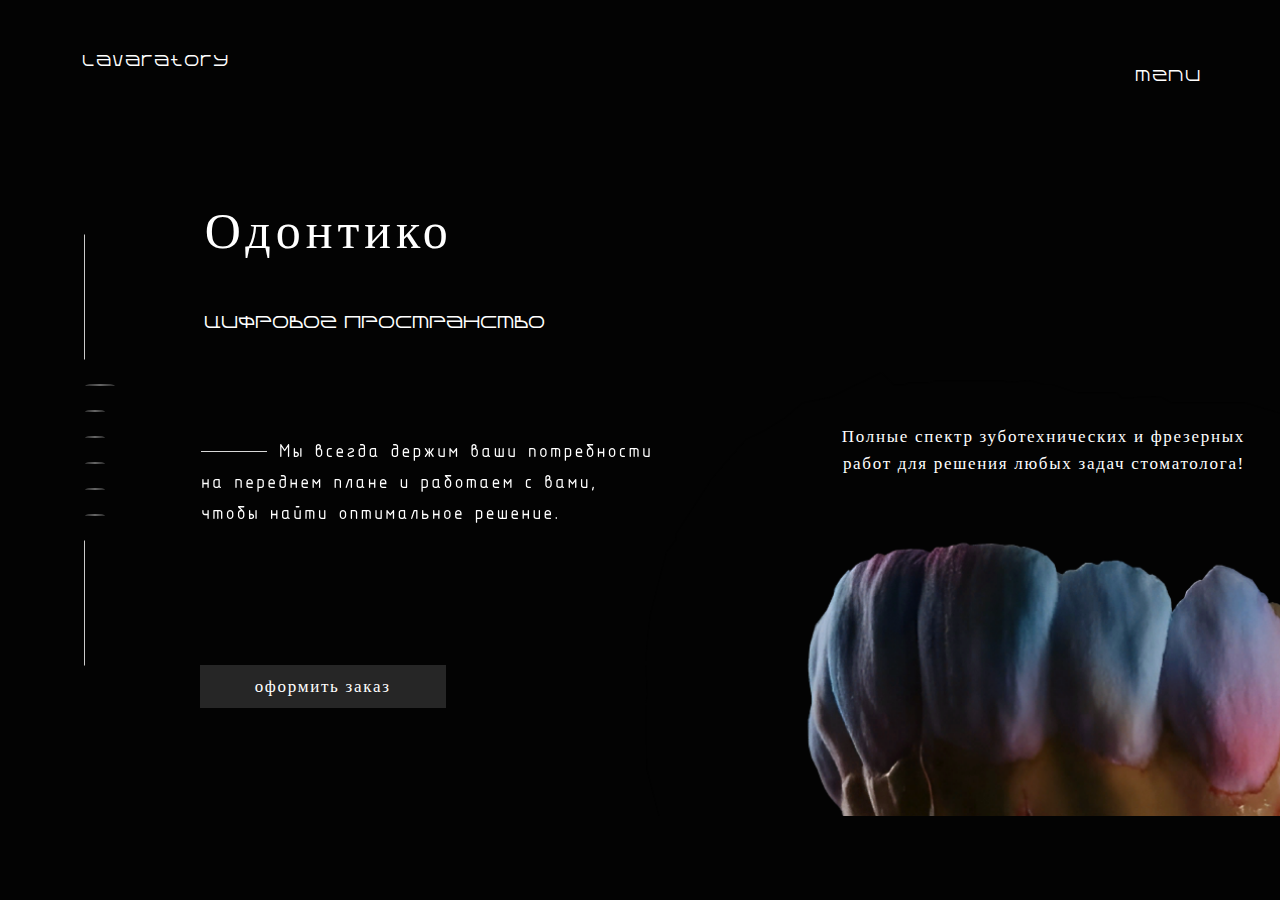
<file: index.html>
<!DOCTYPE html>
<html lang="en" >
<head>
  <meta charset="UTF-8">
  <title>CodePen - A Pen by simon</title>
  <link rel='stylesheet' href='https://maxcdn.bootstrapcdn.com/font-awesome/4.6.3/css/font-awesome.min.css'><link rel="stylesheet" href="./style.css">
</head>
<body>
<!-- partial:index.partial.html -->
<div class="wrapper">
  <div id="prev-btn" class="prev-btn"><span class="fa fa-angle-up"></span></div>
  <div class="next-btn"><span class="fa fa-angle-down"></span></div>
  <div class="nav-dots">
    <div class="nav-dot" data-slide="1">
    </div>
    <div class="nav-dot" data-slide="2">
    </div>
    <div class="nav-dot" data-slide="3">
    </div>
    <div class="nav-dot" data-slide="4">
    </div>
    <div class="nav-dot" data-slide="5">
    </div>
    <div class="nav-dot" data-slide="6">
    </div>
  </div>
  <div class="panel" data-slide="1">
    <div class="trans-layer" id="layer-1"></div>
    <section class="section" id="section-1">
      <div class="section-content">
        <div class="img-backround">
          <img draggable="false" src="src/img/image-1.png" alt="">
        </div>
        <div class="text-title"><h1>Одонтико</h1><span class="p1">цифровое пространство</span></div>
        <div class="text-svg">
          <img draggable="false" src="src/img/Group 10.svg" alt="">
        </div>
        <div class="text-two">
          <h3>
            Полные спектр зуботехнических и фрезерных работ для решения любых задач стоматолога!
          </h3>
        </div>
        <div class="button"><a>оформить заказ</a></div>
      </div>
    </section>
  </div>
  <div class="panel" data-slide="2">
    <div class="trans-layer" id="layer-2"></div>
    <section class="section" id="section-2">
      <div class="section-content">
        <div class="text-title"><h1>Услуги и цены </h1><span class="p2">для стоматологов</span></div>
      </div>
    <a href="src/pages/pages-1-1.html">
      <div class="content-panel-1">
        <h3 class="content-panel-title">Металлокерамика</h3>
        <h4 class="content-panel-title-2">4 услуги</h4>
      </div>
    </a>
    <a href="src/pages/pages-1-2.html">
      <div class="content-panel-2">
        <h3 class="content-panel-title">ZrO2</h3>
        <h4 class="content-panel-title-2">15 услуг</h4>
      </div>
    </a>
    <a href="src/pages/pages-1-3.html">
      <div class="content-panel-3">
        <h3 class="content-panel-title">Пресс керамика</h3>
        <h4 class="content-panel-title-2">3 услуги</h4>
      </div>
    </a>
    <div class="image-backround">
      <img draggable="false" src="src/img/image 4.svg" alt="">
    </div>
    </section>
  </div>
  <div class="panel" data-slide="3">
    <div class="trans-layer" id="layer-3"></div>
    <section class="section" id="section-3">
           <div class="section-content">
        <div class="text-title"><h1>Услуги и цены </h1><span class="p3">для техников</span></div>
      </div>
          <a href="src/pages/pages-2-1.html">
      <div class="content-panel-1">
        <h3 class="content-panel-title">ZrO2</h3>
        <h4 class="content-panel-title-2">13 услуг</h4>
      </div>
    </a>
    <a href="src/pages/pages-2-2.html">
      <div class="content-panel-2">
        <h3 class="content-panel-title">Пресс керамика</h3>
        <h4 class="content-panel-title-2">2 услуги</h4>
      </div>
    </a>
      <div class="image-backround">
        <img draggable="false" src="src/img/image-3.jpeg" alt="">
      </div>
      
    </section>
  </div>
  <div class="panel" data-slide="4">
    <div class="trans-layer" id="layer-4"></div>
    <section class="section" id="section-4">
      <div class="section-content">
        <div class="text-title"><h1>Prime ZrO2</h1></div>
      </div>
      <a href="src/pages/pages-3-1.html">
        <div class="content-panel-1">
          <h3 class="content-panel-title">e.max ZirCAD - для врачей</h3>
          <h4 class="content-panel-title-2">9 услуг</h4>
        </div>
      </a>
      <a href="src/pages/pages-3-2.html">
        <div class="content-panel-2">
          <h3 class="content-panel-title">e.max ZirCAD - для техников</h3>
          <h4 class="content-panel-title-2">5 услуг</h4>
        </div>
      </a>
      <div class="image-backround">
        <img draggable="false" src="src/img/image 4.svg" alt="">
      </div>
    </section>
  </div>
  <div class="panel" data-slide="5">
    <div class="trans-layer" id="layer-5"></div>
    <section class="section" id="section-5">
      <div class="section-content">
        <div id="text-title" class="text-title"><h1>Четыре</h1><span class="p4">способа сделать заказ</span></div>
      </div>
      <div class="content-text-title">
        <span>1.отправка гипсовых моделей</span>
        <span>2.отправка оттисков</span>
        <span>3.отправка данных внутриротового сканирования </span>
        <span>4.отправка оттисков</span>
      </div>
      <div class="image-backround-ch">
        <img draggable="false" src="src/img/image-4.svg" alt="">
      </div>
    </section>
  </div>
  <div class="panel" data-slide="6">
    <div class="trans-layer" id="layer-6"></div>
    <section class="section" id="section-6">
      <div class="section-content">
        <div id="text-title" class="text-title"><h1>Контакты</h1></div>
      </div>
      <div class="content-text-title">
        <span>тел: 8(999)999-99-99</span>
        <span>эл.почта: lab@mail.ru</span>
        <span>часы работы: ПН-СБ / 08:00 - 21:00</span>
        <span>адрес: г.Москва, ул.Парковая 3-я 41А</span>
      </div>
      <div class="image-backround-4">
        <img draggable="false" src="src/img/Frame 15.svg" alt="">
      </div>
    </section>
  </div>
</div>
<nav>
  <div class="logo">
    <a href="#">lavaratory</a>
  </div>
  <div class="menu">
    <p id="clickable-text">menu</p>
  
  <div id="animated-block">
    <span class="close" onclick="closeBlock()">menu</span>
  </div>
  </div>
</nav>
<!-- partial -->
  <script src="https://ajax.googleapis.com/ajax/libs/jquery/3.5.1/jquery.min.js"></script>
  <script src='https://code.jquery.com/jquery-2.2.4.min.js'></script>
  <script  src="./script.js"></script>
  <script src="link.js"></script>

</body>
</html>
</file>
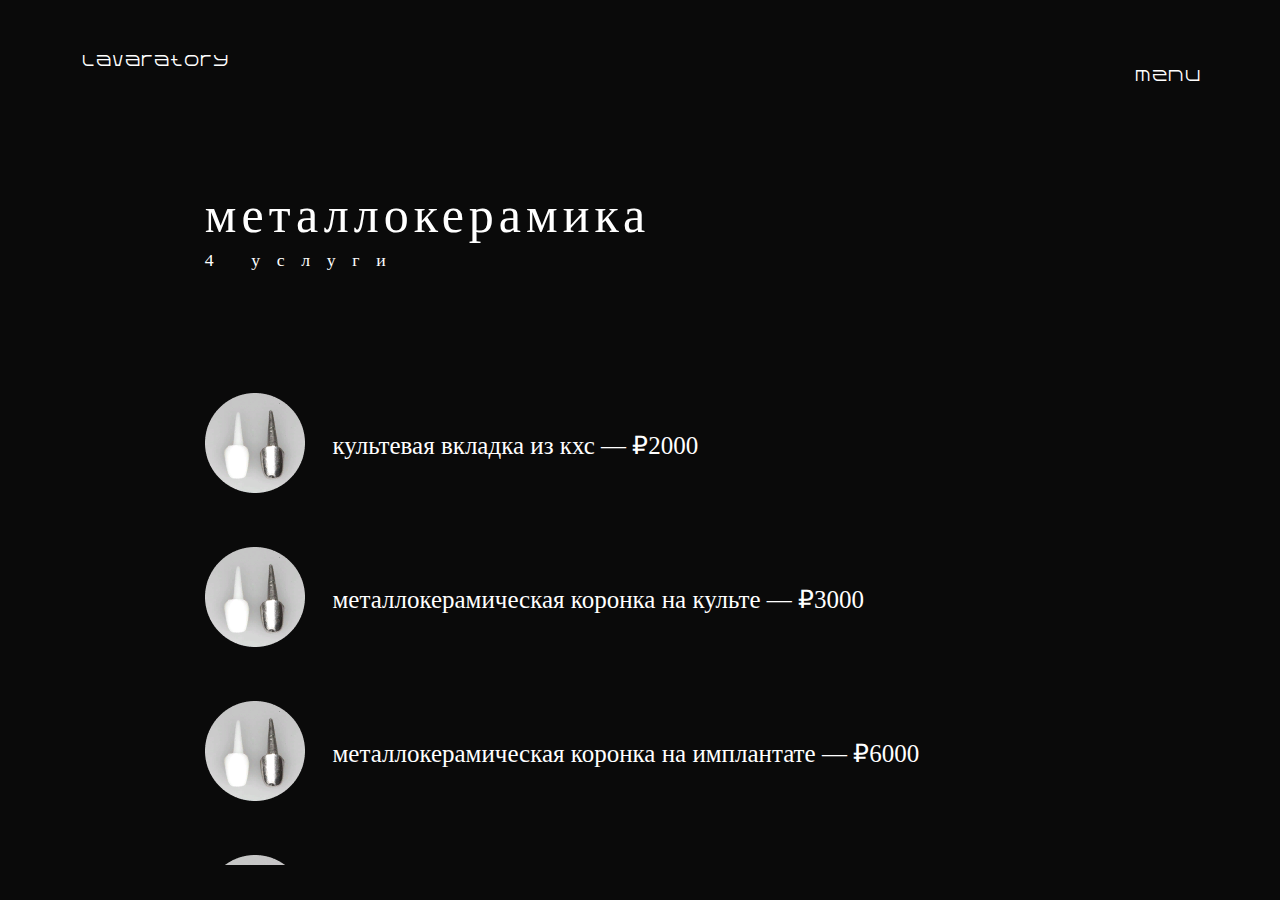
<file: src/pages/pages-1-1.html>
<!DOCTYPE html>
<html lang="en">
<head>
    <meta charset="UTF-8">
    <meta name="viewport" content="width=device-width, initial-scale=1.0">
    <title>Document</title>
    <link rel="stylesheet" href="../../style.css">
</head>
<body>
    <div class="wrapper">
         <div class="text-title-pages"><h1>металлокерамика</h1><span class="p1">4 услуги</span></div>
        <div class="wrapper-container">
            <div class="content-list">
                <div class="container">
                    <div class="container-img">
                        <img src="../img/Rectangle 28.png" alt="">
                    </div>
                    <div class="container-text">
                        <span>КУЛЬТЕВАЯ ВКЛАДКА ИЗ КХС — ₽2000</span>
                    </div>
                </div>
                <div class="container">
                    <div class="container-img">
                        <img src="../img/Rectangle 28.png" alt="">
                    </div>
                    <div class="container-text">
                        <span>МЕТАЛЛОКЕРАМИЧЕСКАЯ КОРОНКА НА КУЛЬТЕ   —   ₽3000</span>
                    </div>
                </div>
                <div class="container">
                    <div class="container-img">
                        <img src="../img/Rectangle 28.png" alt="">
                    </div>
                    <div class="container-text">
                        <span>МЕТАЛЛОКЕРАМИЧЕСКАЯ КОРОНКА НА ИМПЛАНТАТЕ   —   ₽6000</span>
                    </div>
                </div>
                <div class="container">
                    <div class="container-img">
                        <img src="../img/Rectangle 28.png" alt="">
                    </div>
                    <div class="container-text">
                        <span>ИЗГОТОВЛЕНИЕ ИНДИВИДУАЛЬНОГО АБАТМЕНТА КХС   —   ₽3000</span>
                    </div>
                </div>
            </div>
        </div>
    </div>
    <nav>
        <div class="logo">
          <a href="/index.html">lavaratory</a>
        </div>
        <div class="menu">
          <p id="clickable-text">menu</p>
        
        <div id="animated-block">
          <span class="close" onclick="closeBlock()">menu</span>
        </div>
        </div>
      </nav>
        
    <script src="https://ajax.googleapis.com/ajax/libs/jquery/3.5.1/jquery.min.js"></script>
    <script src='https://code.jquery.com/jquery-2.2.4.min.js'></script>
    <script  src="/script.js"></script>
    <script src="/link.js"></script>
</body>
</html>
</file>
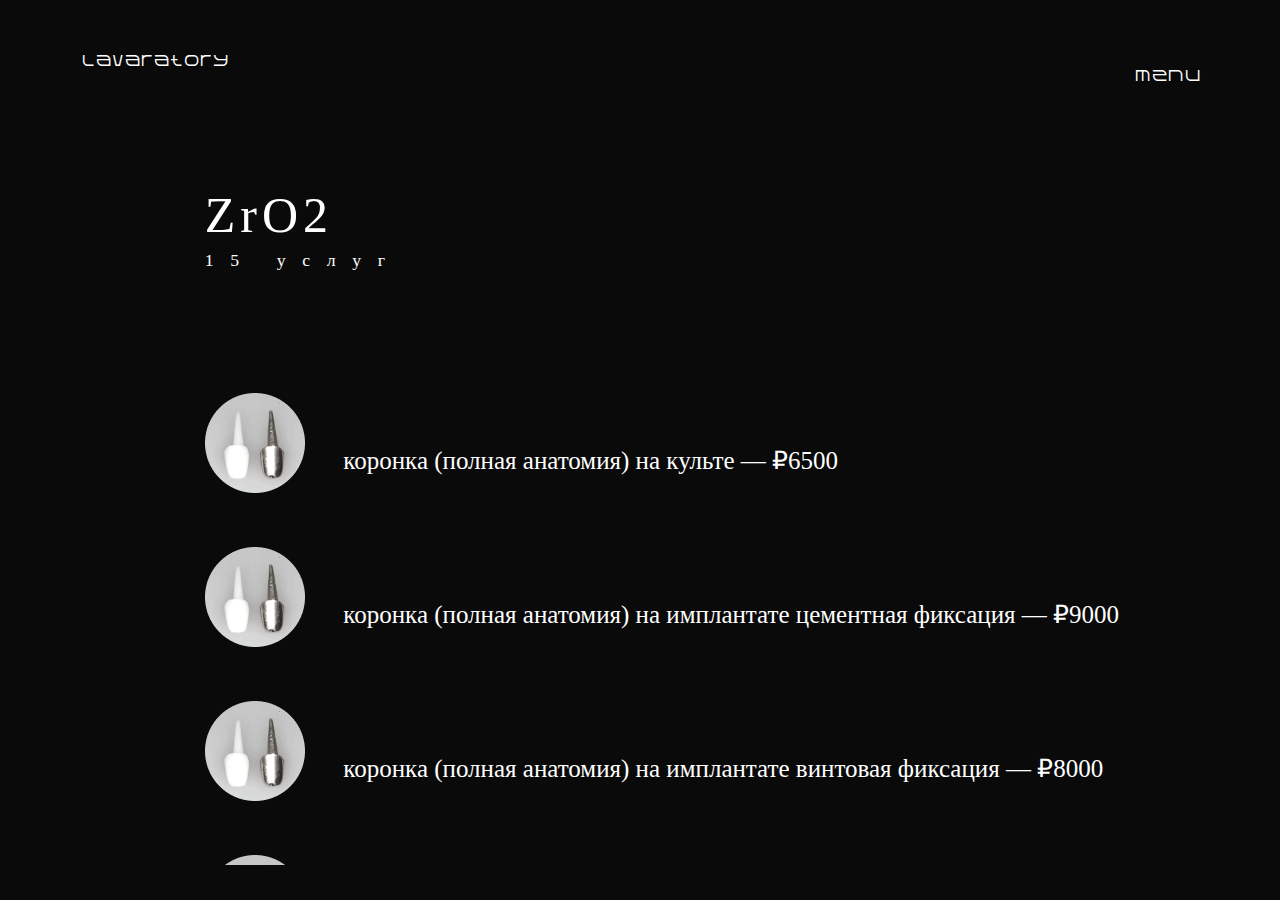
<file: src/pages/pages-1-2.html>
<!DOCTYPE html>
<html lang="en">
<head>
    <meta charset="UTF-8">
    <meta name="viewport" content="width=device-width, initial-scale=1.0">
    <title>Document</title>
    <link rel="stylesheet" href="../../style.css">
</head>
<body>
    <div class="wrapper">
         <div class="text-title-pages"><h1>ZrO2</h1><span class="p1">15 услуг</span></div>
        <div class="wrapper-container">
            <div class="content-list">
                <div class="container">
                    <div class="container-img">
                        <img src="../img/Rectangle 28.png" alt="">
                    </div>
                    <div class="container-text">
                        <span>КОРОНКА (ПОЛНАЯ АНАТОМИЯ) НА КУЛЬТЕ   —   ₽6500</span>
                    </div>
                </div>
                <div class="container">
                    <div class="container-img">
                        <img src="../img/Rectangle 28.png" alt="">
                    </div>
                    <div class="container-text">
                        <span>КОРОНКА (ПОЛНАЯ АНАТОМИЯ) НА ИМПЛАНТАТЕ ЦЕМЕНТНАЯ ФИКСАЦИЯ   —   ₽9000</span>
                    </div>
                </div>
                <div class="container">
                    <div class="container-img">
                        <img src="../img/Rectangle 28.png" alt="">
                    </div>
                    <div class="container-text">
                        <span>КОРОНКА (ПОЛНАЯ АНАТОМИЯ) НА ИМПЛАНТАТЕ ВИНТОВАЯ ФИКСАЦИЯ   —   ₽8000</span>
                    </div>
                </div>
                <div class="container">
                    <div class="container-img">
                        <img src="../img/Rectangle 28.png" alt="">
                    </div>
                    <div class="container-text">
                        <span>ИСКУССТВЕННАЯ ДЕСНА   —   ₽1000</span>
                    </div>
                </div>
                <div class="container">
                    <div class="container-img">
                        <img src="../img/Rectangle 28.png" alt="">
                    </div>
                    <div class="container-text">
                        <span>КАРКАС ZRO2 НА КУЛЬТЕ ПОСЛОЙНОЕ НАНЕСЕНИЕ   —   ₽7500</span>
                    </div>
                </div>
                <div class="container">
                    <div class="container-img">
                        <img src="../img/Rectangle 28.png" alt="">
                    </div>
                    <div class="container-text">
                        <span>КАРКАС ZRO2 НА ИМПЛАНТАТЕ ЦЕМЕНТНАЯ ФИКСАЦИЯ, ПОСЛОЙНОЕ НАНЕСЕНИЕ   —   ₽10000</span>
                    </div>
                </div>
                <div class="container">
                    <div class="container-img">
                        <img src="../img/Rectangle 28.png" alt="">
                    </div>
                    <div class="container-text">
                        <span>КАРКАС ZRO2 НА ИМПЛАНТАТЕ, ВИНТОВАЯ ФИКСАЦИЯ, ПОСЛОЙНОЕ НАНЕСЕНИЕ   —   ₽9000</span>
                    </div>
                </div>
                <div class="container">
                    <div class="container-img">
                        <img src="../img/Rectangle 28.png" alt="">
                    </div>
                    <div class="container-text">
                        <span>БАЛОЧНЫЙ ПРОТЕЗ НА ЧЕТЫРЕХ ИМПЛАНТАТАХ   —   ₽125000</span>
                    </div>
                </div>
                <div class="container">
                    <div class="container-img">
                        <img src="../img/Rectangle 28.png" alt="">
                    </div>
                    <div class="container-text">
                        <span>БАЛОЧНЫЙ ПРОТЕЗ НА ШЕСТИ ИМПЛАНТАТАХ   —   ₽14000</span>
                    </div>
                </div>
                <div class="container">
                    <div class="container-img">
                        <img src="../img/Rectangle 28.png" alt="">
                    </div>
                    <div class="container-text">
                        <span>3D МОДЕЛЬ   —   ₽1600</span>
                    </div>
                </div>
                <div class="container">
                    <div class="container-img">
                        <img src="../img/Rectangle 28.png" alt="">
                    </div>
                    <div class="container-text">
                        <span>3D МОДЕЛЬ (РАЗБОРНАЯ)   —   ₽2200</span>
                    </div>
                </div>
                <div class="container">
                    <div class="container-img">
                        <img src="../img/Rectangle 28.png" alt="">
                    </div>
                    <div class="container-text">
                        <span>СПЛИНТ ПЛАСТИНА   —   ₽5000</span>
                    </div>
                </div>
                <div class="container">
                    <div class="container-img">
                        <img src="../img/Rectangle 28.png" alt="">
                    </div>
                    <div class="container-text">
                        <span>ПРОТОТИП   —   ₽200</span>
                    </div>
                </div>
                <div class="container">
                    <div class="container-img">
                        <img src="../img/Rectangle 28.png" alt="">
                    </div>
                    <div class="container-text">
                        <span>ИНДИВИДУАЛЬНАЯ ЛОЖКА   —   ₽1600</span>
                    </div>
                </div>
                <div class="container">
                    <div class="container-img">
                        <img src="../img/Rectangle 28.png" alt="">
                    </div>
                    <div class="container-text">
                        <span>ИЗГОТОВЛЕНИЕ ТРАНСФЕР-ЧЕКА   —   ₽1600</span>
                    </div>
                </div>
            </div>
        </div>
    </div>
    <nav>
        <div class="logo">
          <a href="/index.html">lavaratory</a>
        </div>
        <div class="menu">
          <p id="clickable-text">menu</p>
        
        <div id="animated-block">
          <span class="close" onclick="closeBlock()">menu</span>
        </div>
        </div>
      </nav>
        
    <script src="https://ajax.googleapis.com/ajax/libs/jquery/3.5.1/jquery.min.js"></script>
    <script src='https://code.jquery.com/jquery-2.2.4.min.js'></script>
    <script  src="../../script.js"></script>
    <script src="../../link.js"></script>
</body>
</html>
</file>
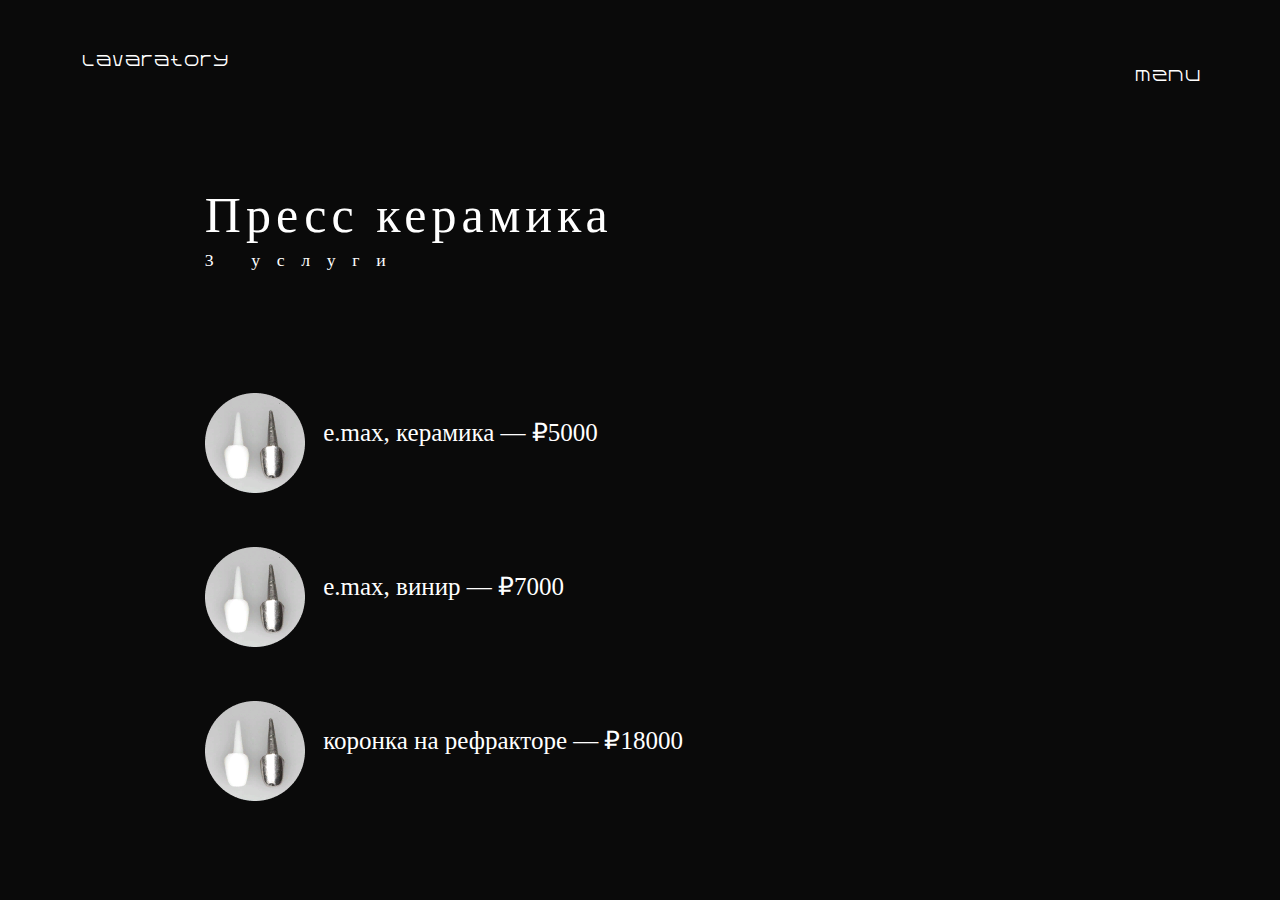
<file: src/pages/pages-1-3.html>
<!DOCTYPE html>
<html lang="en">
<head>
    <meta charset="UTF-8">
    <meta name="viewport" content="width=device-width, initial-scale=1.0">
    <title>Document</title>
    <link rel="stylesheet" href="../../style.css">
</head>
<body>
    <div class="wrapper">
         <div class="text-title-pages"><h1>Пресс керамика</h1><span class="p1">3 услуги</span></div>
        <div class="wrapper-container">
            <div class="content-list">
                <div class="container">
                    <div class="container-img">
                        <img src="../img/Rectangle 28.png" alt="">
                    </div>
                    <div class="container-text">
                        <span>E.MAX, КЕРАМИКА   —   ₽5000</span>
                    </div>
                </div>
                <div class="container">
                    <div class="container-img">
                        <img src="../img/Rectangle 28.png" alt="">
                    </div>
                    <div class="container-text">
                        <span>E.MAX, ВИНИР   —   ₽7000</span>
                    </div>
                </div>
                <div class="container">
                    <div class="container-img">
                        <img src="../img/Rectangle 28.png" alt="">
                    </div>
                    <div class="container-text">
                        <span>КОРОНКА НА РЕФРАКТОРЕ   —   ₽18000</span>
                    </div>
                </div>
            </div>
        </div>
    </div>
    <nav>
        <div class="logo">
          <a href="/index.html">lavaratory</a>
        </div>
        <div class="menu">
          <p id="clickable-text">menu</p>
        
        <div id="animated-block">
          <span class="close" onclick="closeBlock()">menu</span>
        </div>
        </div>
      </nav>
        
    <script src="https://ajax.googleapis.com/ajax/libs/jquery/3.5.1/jquery.min.js"></script>
    <script src='https://code.jquery.com/jquery-2.2.4.min.js'></script>
    <script  src="../../script.js"></script>
    <script src="../../link.js"></script>
</body>
</html>
</file>
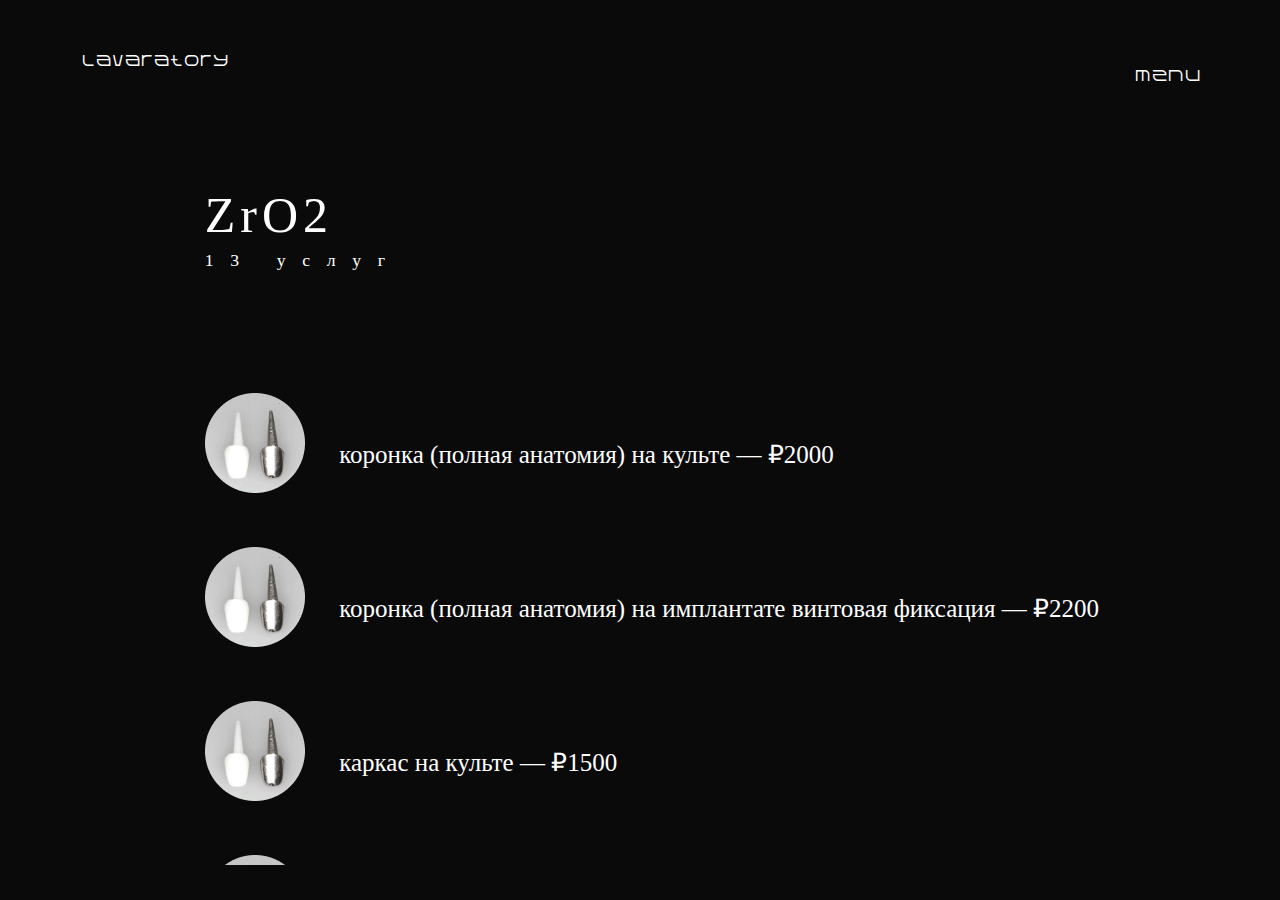
<file: src/pages/pages-2-1.html>
<!DOCTYPE html>
<html lang="en">
<head>
    <meta charset="UTF-8">
    <meta name="viewport" content="width=device-width, initial-scale=1.0">
    <title>Document</title>
    <link rel="stylesheet" href="../../style.css">
</head>
<body>
    <div class="wrapper">
         <div class="text-title-pages"><h1>ZrO2</h1><span class="p1">13 услуг</span></div>
        <div class="wrapper-container">
            <div class="content-list">
                <div class="container">
                    <div class="container-img">
                        <img src="../img/Rectangle 28.png" alt="">
                    </div>
                    <div class="container-text">
                        <span>КОРОНКА (ПОЛНАЯ АНАТОМИЯ) НА КУЛЬТЕ   —   ₽2000</span>
                    </div>
                </div>
                <div class="container">
                    <div class="container-img">
                        <img src="../img/Rectangle 28.png" alt="">
                    </div>
                    <div class="container-text">
                        <span>КОРОНКА (ПОЛНАЯ АНАТОМИЯ) НА ИМПЛАНТАТЕ ВИНТОВАЯ ФИКСАЦИЯ   —   ₽2200</span>
                    </div>
                </div>
                <div class="container">
                    <div class="container-img">
                        <img src="../img/Rectangle 28.png" alt="">
                    </div>
                    <div class="container-text">
                        <span>КАРКАС НА КУЛЬТЕ   —   ₽1500</span>
                    </div>
                </div>
                <div class="container">
                    <div class="container-img">
                        <img src="../img/Rectangle 28.png" alt="">
                    </div>
                    <div class="container-text">
                        <span>КАРКАС НА ИМПЛАНТАТЕ ВИНТОВАЯ ФИКСАЦИЯ   —   ₽1800</span>
                    </div>
                </div>
                <div class="container">
                    <div class="container-img">
                        <img src="../img/Rectangle 28.png" alt="">
                    </div>
                    <div class="container-text">
                        <span>ИНДИВИДУАЛЬНЫЙ АБАТМЕНТ   —   ₽1500</span>
                    </div>
                </div>
                <div class="container">
                    <div class="container-img">
                        <img src="../img/Rectangle 28.png" alt="">
                    </div>
                    <div class="container-text">
                        <span>КОРОНКА ПЛАСТМАССОВАЯ PMMA   —   ₽1200</span>
                    </div>
                </div>
                <div class="container">
                    <div class="container-img">
                        <img src="../img/Rectangle 28.png" alt="">
                    </div>
                    <div class="container-text">
                        <span>КОРОНКА ПЛАСТМАССОВАЯ PMMA НА ИМПЛАНТАТЕ   —   ₽1400</span>
                    </div>
                </div>
                <div class="container">
                    <div class="container-img">
                        <img src="../img/Rectangle 28.png" alt="">
                    </div>
                    <div class="container-text">
                        <span>СПЛИНТ ПЛАСТИНА   —   ₽2500</span>
                    </div>
                </div>
                <div class="container">
                    <div class="container-img">
                        <img src="../img/Rectangle 28.png" alt="">
                    </div>
                    <div class="container-text">
                        <span>3D МОДЕЛЬ   —   ₽1600</span>
                    </div>
                </div>
                <div class="container">
                    <div class="container-img">
                        <img src="../img/Rectangle 28.png" alt="">
                    </div>
                    <div class="container-text">
                        <span>3D МОДЕЛЬ (РАЗБОРНАЯ)   —   ₽3000</span>
                    </div>
                </div>
                <div class="container">
                    <div class="container-img">
                        <img src="../img/Rectangle 28.png" alt="">
                    </div>
                    <div class="container-text">
                        <span>ПРОТОТИП   —   ₽200</span>
                    </div>
                </div>
                <div class="container">
                    <div class="container-img">
                        <img src="../img/Rectangle 28.png" alt="">
                    </div>
                    <div class="container-text">
                        <span>ИНДИВИДУАЛЬНАЯ ЛОЖКА   —   ₽1600</span>
                    </div>
                </div>
                <div class="container">
                    <div class="container-img">
                        <img src="../img/Rectangle 28.png" alt="">
                    </div>
                    <div class="container-text">
                        <span>КОРОНКА ВОСК   —   ₽800</span>
                    </div>
                </div>
            </div>
        </div>
    </div>
    <nav>
        <div class="logo">
          <a href="/index.html">lavaratory</a>
        </div>
        <div class="menu">
          <p id="clickable-text">menu</p>
        
        <div id="animated-block">
          <span class="close" onclick="closeBlock()">menu</span>
        </div>
        </div>
      </nav>
        
    <script src="https://ajax.googleapis.com/ajax/libs/jquery/3.5.1/jquery.min.js"></script>
    <script src='https://code.jquery.com/jquery-2.2.4.min.js'></script>
    <script  src="/script.js"></script>
    <script src="/link.js"></script>
</body>
</html>
</file>
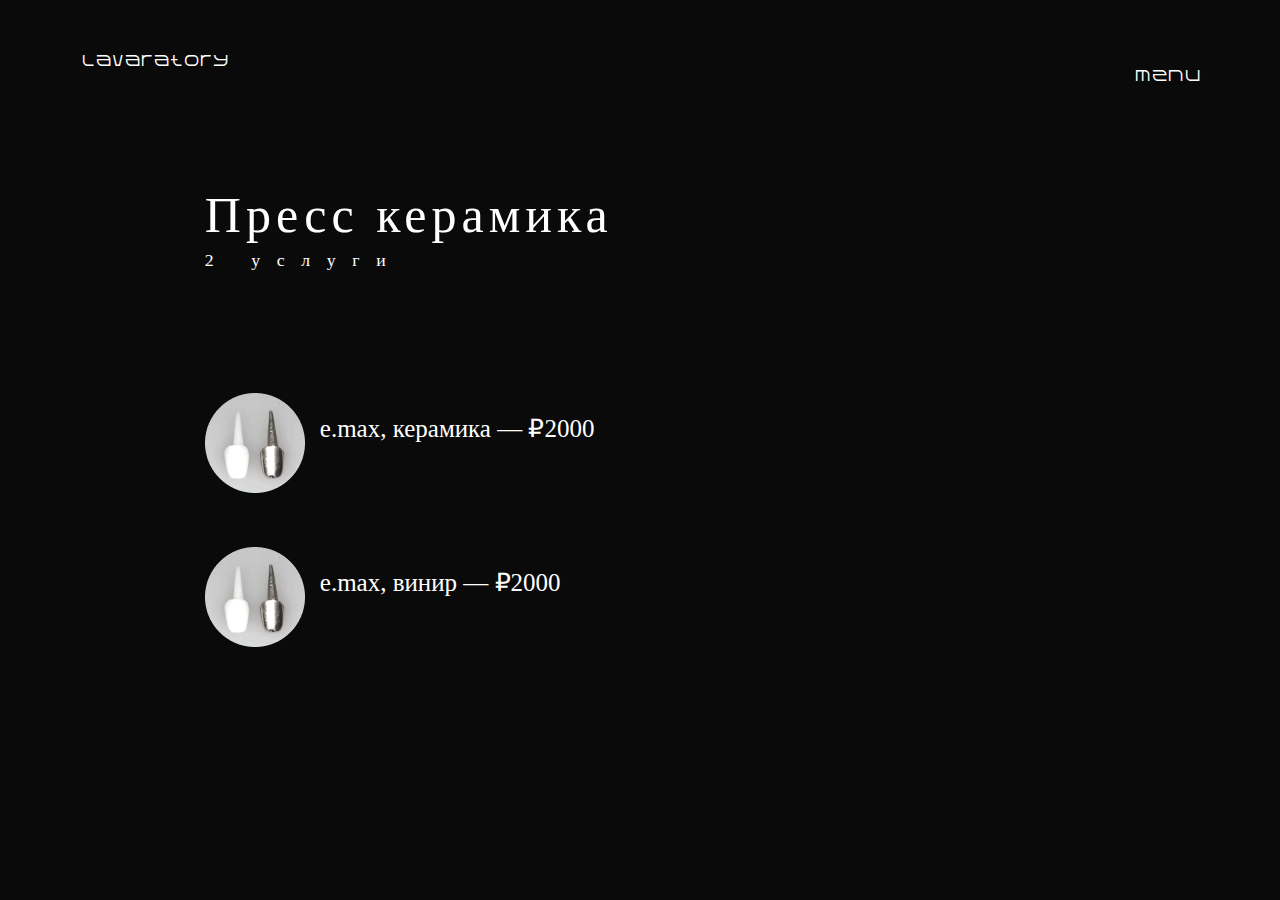
<file: src/pages/pages-2-2.html>
<!DOCTYPE html>
<html lang="en">
<head>
    <meta charset="UTF-8">
    <meta name="viewport" content="width=device-width, initial-scale=1.0">
    <title>Document</title>
    <link rel="stylesheet" href="../../style.css">
</head>
<body>
    <div class="wrapper">
         <div class="text-title-pages"><h1>Пресс керамика</h1><span class="p1">2 услуги</span></div>
        <div class="wrapper-container">
            <div class="content-list">
                <div class="container">
                    <div class="container-img">
                        <img src="../img/Rectangle 28.png" alt="">
                    </div>
                    <div class="container-text">
                        <span>E.MAX, КЕРАМИКА   —   ₽2000</span>
                    </div>
                </div>
                <div class="container">
                    <div class="container-img">
                        <img src="../img/Rectangle 28.png" alt="">
                    </div>
                    <div class="container-text">
                        <span>E.MAX, ВИНИР   —   ₽2000</span>
                    </div>
                </div>
            </div>
        </div>
    </div>
    <nav>
        <div class="logo">
          <a href="/index.html">lavaratory</a>
        </div>
        <div class="menu">
          <p id="clickable-text">menu</p>
        
        <div id="animated-block">
          <span class="close" onclick="closeBlock()">menu</span>
        </div>
        </div>
      </nav>
        
    <script src="https://ajax.googleapis.com/ajax/libs/jquery/3.5.1/jquery.min.js"></script>
    <script src='https://code.jquery.com/jquery-2.2.4.min.js'></script>
    <script  src="/script.js"></script>
    <script src="/link.js"></script>
</body>
</html>
</file>
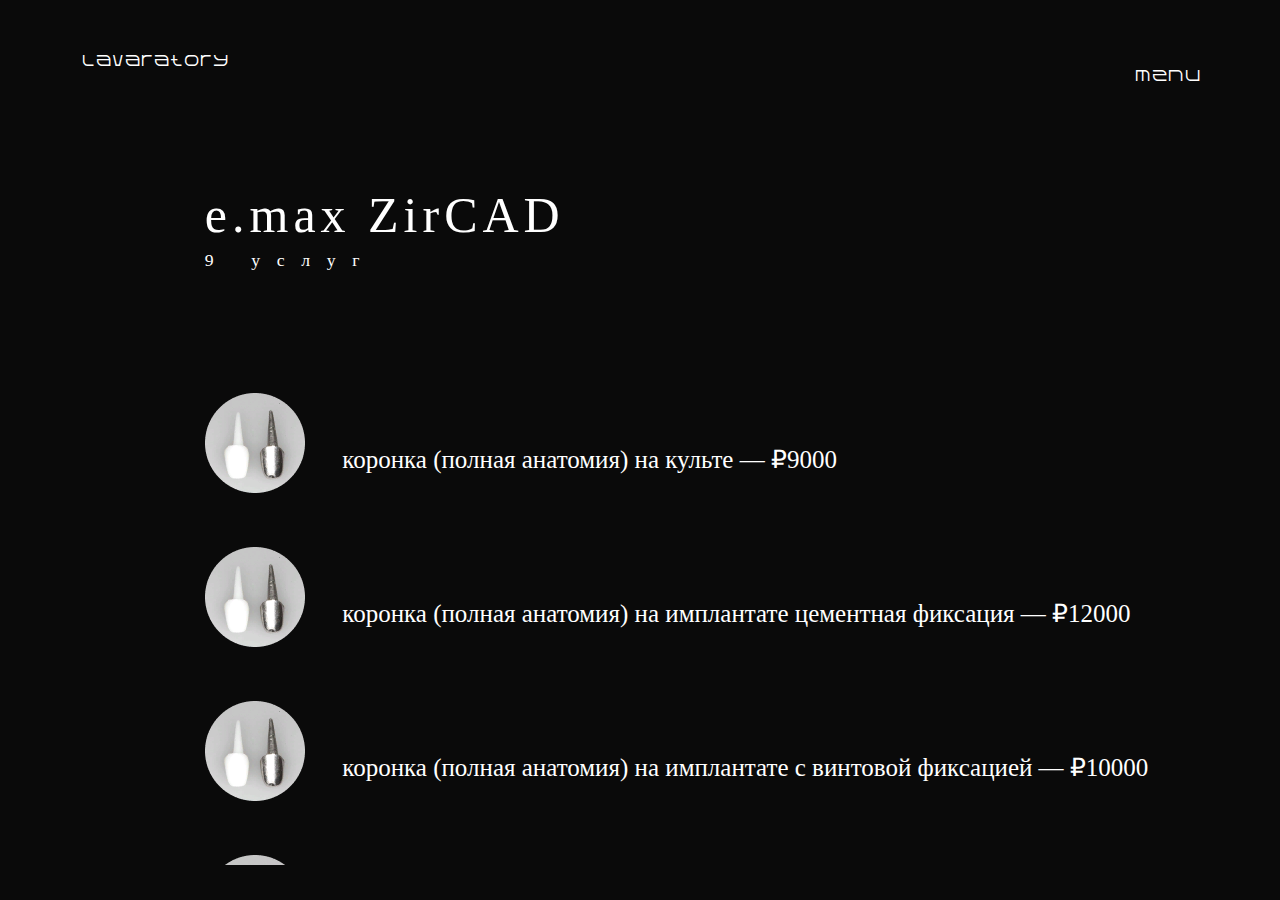
<file: src/pages/pages-3-1.html>
<!DOCTYPE html>
<html lang="en">
<head>
    <meta charset="UTF-8">
    <meta name="viewport" content="width=device-width, initial-scale=1.0">
    <title>Document</title>
    <link rel="stylesheet" href="../../style.css">
</head>
<body>
    <div class="wrapper">
         <div class="text-title-pages"><h1>e.max ZirCAD</h1><span class="p1">9 услуг</span></div>
        <div class="wrapper-container">
            <div class="content-list">
                <div class="container">
                    <div class="container-img">
                        <img src="../img/Rectangle 28.png" alt="">
                    </div>
                    <div class="container-text">
                        <span>КОРОНКА (ПОЛНАЯ АНАТОМИЯ) НА КУЛЬТЕ   —   ₽9000</span>
                    </div>
                </div>
                <div class="container">
                    <div class="container-img">
                        <img src="../img/Rectangle 28.png" alt="">
                    </div>
                    <div class="container-text">
                        <span>КОРОНКА (ПОЛНАЯ АНАТОМИЯ) НА ИМПЛАНТАТЕ ЦЕМЕНТНАЯ ФИКСАЦИЯ   —   ₽12000</span>
                    </div>
                </div>
                <div class="container">
                    <div class="container-img">
                        <img src="../img/Rectangle 28.png" alt="">
                    </div>
                    <div class="container-text">
                        <span>КОРОНКА (ПОЛНАЯ АНАТОМИЯ) НА ИМПЛАНТАТЕ С ВИНТОВОЙ ФИКСАЦИЕЙ   —   ₽10000</span>
                    </div>
                </div>
                <div class="container">
                    <div class="container-img">
                        <img src="../img/Rectangle 28.png" alt="">
                    </div>
                    <div class="container-text">
                        <span>ИСКУССТВЕННАЯ ДЕСНА ZRO2   —   ₽1000</span>
                    </div>
                </div>
                <div class="container">
                    <div class="container-img">
                        <img src="../img/Rectangle 28.png" alt="">
                    </div>
                    <div class="container-text">
                        <span>КАРКАС НА КУЛЬТЕ ПОСЛОЙНОЕ НАНЕСЕНИЕ —   11000</span>
                    </div>
                </div>
                <div class="container">
                    <div class="container-img">
                        <img src="../img/Rectangle 28.png" alt="">
                    </div>
                    <div class="container-text">
                        <span>КАРКАС НА ИМПЛАНТАТЕ ЦЕМЕНТНАЯ ФИКСАЦИЯ, ПОСЛОЙНОЕ НАНЕСЕНИЕ —   ₽13000</span>
                    </div>
                </div>
                <div class="container">
                    <div class="container-img">
                        <img src="../img/Rectangle 28.png" alt="">
                    </div>
                    <div class="container-text">
                        <span>КАРКАС НА ИМПЛАНТАТЕ, С ВИНТОВОЙ ФИКСАЦИЕЙ, ПОСЛОЙНОЕ НАНЕСЕНИЕ   —   ₽12000</span>
                    </div>
                </div>
                <div class="container">
                    <div class="container-img">
                        <img src="../img/Rectangle 28.png" alt="">
                    </div>
                    <div class="container-text">
                        <span>БАЛОЧНЫЙ ПРОТЕЗ НА ЧЕТЫРЕХ ИМПЛАНТАТАХ   —   ₽160000</span>
                    </div>
                </div>
                <div class="container">
                    <div class="container-img">
                        <img src="../img/Rectangle 28.png" alt="">
                    </div>
                    <div class="container-text">
                        <span>БАЛОЧНЫЙ ПРОТЕЗ НА ШЕСТИ ИМПЛАНТАТАХ   —   ₽180000</span>
                    </div>
                </div>
            </div>
        </div>
    </div>
    <nav>
        <div class="logo">
          <a href="/index.html">lavaratory</a>
        </div>
        <div class="menu">
          <p id="clickable-text">menu</p>
        
        <div id="animated-block">
          <span class="close" onclick="closeBlock()">menu</span>
        </div>
        </div>
      </nav>
        
    <script src="https://ajax.googleapis.com/ajax/libs/jquery/3.5.1/jquery.min.js"></script>
    <script src='https://code.jquery.com/jquery-2.2.4.min.js'></script>
    <script  src="../../script.js"></script>
    <script src="../../link.js"></script>
</body>
</html>
</file>
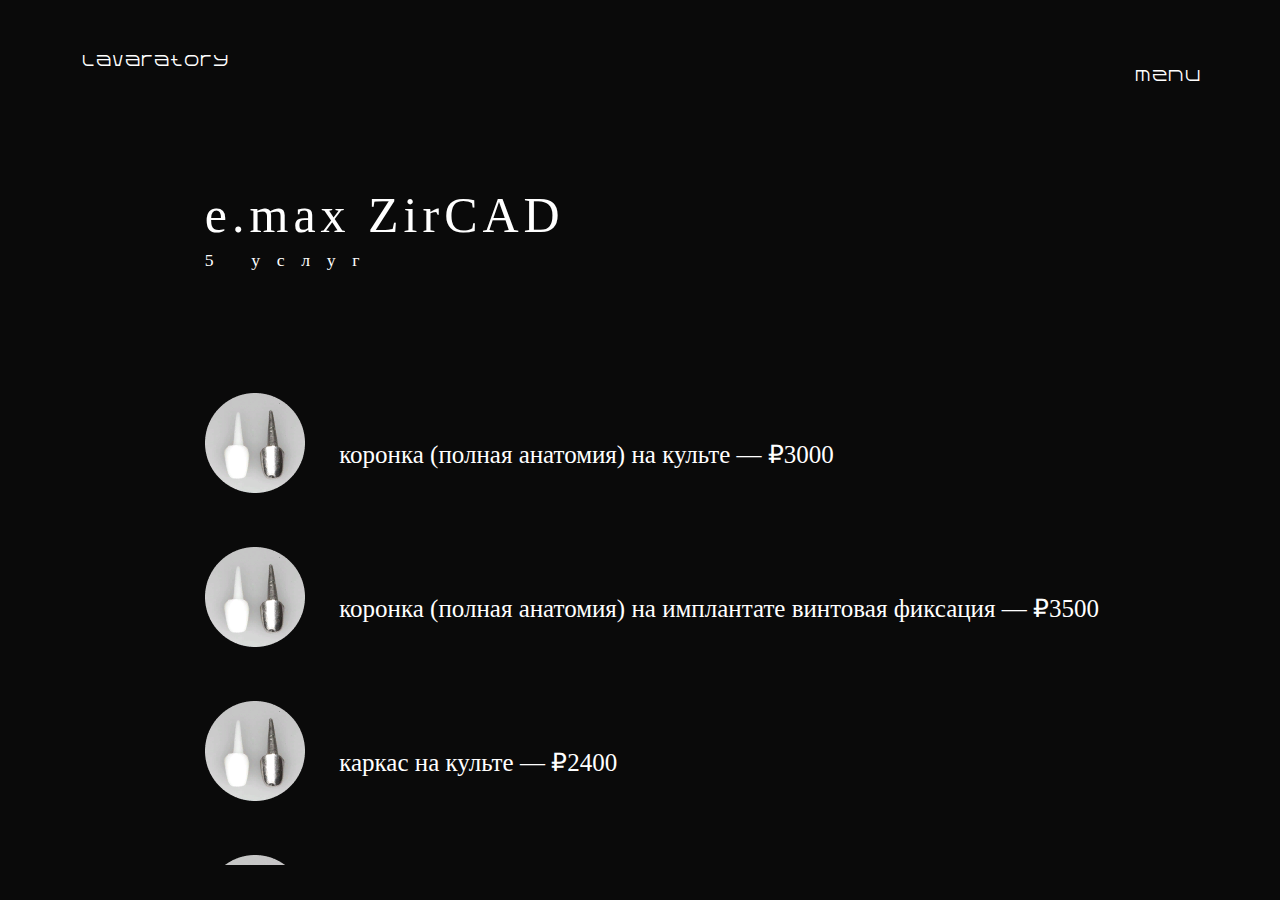
<file: src/pages/pages-3-2.html>
<!DOCTYPE html>
<html lang="en">
<head>
    <meta charset="UTF-8">
    <meta name="viewport" content="width=device-width, initial-scale=1.0">
    <title>Document</title>
    <link rel="stylesheet" href="../../style.css">
</head>
<body>
    <div class="wrapper">
         <div class="text-title-pages"><h1>e.max ZirCAD</h1><span class="p1">5 услуг</span></div>
        <div class="wrapper-container">
            <div class="content-list">
                <div class="container">
                    <div class="container-img">
                        <img src="../img/Rectangle 28.png" alt="">
                    </div>
                    <div class="container-text">
                        <span>КОРОНКА (ПОЛНАЯ АНАТОМИЯ) НА КУЛЬТЕ —   ₽3000</span>
                    </div>
                </div>
                <div class="container">
                    <div class="container-img">
                        <img src="../img/Rectangle 28.png" alt="">
                    </div>
                    <div class="container-text">
                        <span>КОРОНКА (ПОЛНАЯ АНАТОМИЯ) НА ИМПЛАНТАТЕ ВИНТОВАЯ ФИКСАЦИЯ   —   ₽3500</span>
                    </div>
                </div>
                <div class="container">
                    <div class="container-img">
                        <img src="../img/Rectangle 28.png" alt="">
                    </div>
                    <div class="container-text">
                        <span>КАРКАС НА КУЛЬТЕ   —   ₽2400</span>
                    </div>
                </div>
                <div class="container">
                    <div class="container-img">
                        <img src="../img/Rectangle 28.png" alt="">
                    </div>
                    <div class="container-text">
                        <span>КАРКАС НА ИМПЛАНТАТЕ ВИНТОВАЯ ФИКСАЦИЯ   —   ₽2500</span>
                    </div>
                </div>
                <div class="container">
                    <div class="container-img">
                        <img src="../img/Rectangle 28.png" alt="">
                    </div>
                    <div class="container-text">
                        <span>ИНДИВИДУАЛЬНЫЙ АБАТМЕНТ   —   ₽2000</span>
                    </div>
                </div>
            </div>
        </div>
    </div>
    <nav>
        <div class="logo">
          <a href="/index.html">lavaratory</a>
        </div>
        <div class="menu">
          <p id="clickable-text">menu</p>
        
        <div id="animated-block">
          <span class="close" onclick="closeBlock()">menu</span>
        </div>
        </div>
      </nav>
        
    <script src="https://ajax.googleapis.com/ajax/libs/jquery/3.5.1/jquery.min.js"></script>
    <script src='https://code.jquery.com/jquery-2.2.4.min.js'></script>
    <script  src="../../script.js"></script>
    <script src="../../link.js"></script>
</body>
</html>
</file>
<file: style.css>
html, body {
  margin: 0;
  padding: 0;
  position: relative;
  top: 0;
  left: 0;
  width: 100%;
  height: 100%;
  overflow-y: hidden;
}

.wrapper {
  position: relative;
  top: 0;
  width: 100vw;
  height: 100vh;
  max-width: 100%;
  max-height: 100%;
  background: #0A0A0A;
  overflow: hidden;
}

.panel {
  position: absolute;
  width: 100%;
  height: 100%;
  top: 0;
  left: 0;
  bottom: 0;
  right: 0;
  margin: auto;
}
.panel._active {
  z-index: 10;
}

.trans-layer, .section {
  position: absolute;
  width: 100%;
  height: 100%;
  top: 0;
  left: 0;
  bottom: 0;
  right: 0;
}

.trans-layer {
  background: #0A0A0A;
  transform: translateY(-100%) skew(0) rotate(0) scale(1);
  transition: all 500ms ease-in-out;
  transition-delay: 500ms;
}
._active .trans-layer {
  transform: translateY(0) skew(0) rotate(0) scale(1);
  transition-delay: 0ms;
}

.section {
  transform: translateY(100%);
  transition: all 500ms ease-in-out;
  transition-delay: 0ms;
  background: #030303;
}
._active .section {
  transform: translateY(0);
  transition-delay: 500ms;
}

.section-content {
  display: flex;
  flex-flow: column;
  width: 100%;
  height: 100%;
  justify-content: center;
  align-items: center;
  color: #fff;
  font-family: arial;
  opacity: 0;
  transform: translateY(30px);
  transition: all 500ms ease;
  transition-delay: 0s;
}
._active .section-content {
  opacity: 1;
  transform: translateY(0px);
  transition-delay: 1000ms;
}

.nav-dots {
  position: absolute;
  top: 50%;
  left: 5.85%;
  transform: translateY(-50%);
  z-index: 20;
  width: 40px;
}
.nav-dots::before
{
  content: '';
  position: relative;
  width: 1px;
  height: 125px;
  display: block;
  left: 24%;
  background: #CBCBCB;
}
.nav-dots::after
{
  content: '';
  position: relative;
  width: 1px;
  height: 125px;
  display: block;
  left: 24%;
  background: #CBCBCB;
}
.nav-dot {
  width: 20px;
  height: 1px;
  margin: 25px auto;
  border-radius: 50%;
  background: #CBCBCB;
  cursor: pointer;
  transition: all 300ms ease-out;
}
.nav-dot.active {
  background: #CBCBCB;
  width: 30px;
  left: 5px;
  position: relative;
}

.next-btn, .prev-btn {
  display: none;
}

.next-btn {
  bottom: 10px;
  right: 14px;
}

.prev-btn {
  top: 10px;
  right: 14px;
  display: none;
}
nav
{
  position: absolute;
  top: 6%;
  left: 6.5%;
  z-index: 10;
  width: 93.5%;
  letter-spacing: 1.5px;
  z-index: 99;
}
.menu
{
  font-size: 15px;
  font-family: 'Dam';
  color: white;
  position: absolute;
  top: 0;
  left: 88%;
  letter-spacing: 1.5px;
  cursor:pointer;
}
.logo 
{
  font-size: 15px;
  font-family: 'Dam';
}
.logo a
{
  color: white;
  text-decoration: none;
}
@font-face {
  font-family: Isocpeur; /* Гарнитура шрифта */
  src: url(src/fonts/isocpeur.ttf); /* Путь к файлу со шрифтом */
 }
 @font-face {
  font-family: Dam; /* Гарнитура шрифта */
  src: url(src/fonts/DaMiOne-Regular.ttf); /* Путь к файлу со шрифтом */
 }
 @font-face {
  font-family: Miss; /* Гарнитура шрифта */
  src: url(src/fonts/Misto.ttf); /* Путь к файлу со шрифтом */
 }
 #animated-block {
  display: none;
  position: fixed;
  top: 0;
  left: 0;
  width: 100%;
  height: 100%;
  background-color: #0A0A0A;
  overflow: auto;
  z-index: 9999;
  animation: slide-in 0.5s ease-out forwards;
}

/* Создаем анимацию спуска снизу вверх */
@keyframes slide-in {
  0% {
    transform: translateX(100%);
  }
  100% {
    transform: translateX(0);
  }
}

/* Стили для кнопки закрытия анимированного блока */
.close {
  cursor: pointer;
  animation: slide-out;
  font-size: 15px;
  font-family: 'Dam';
  color: white;
  position: absolute;
  top: 8.5%;
  left: 88.8%;
  letter-spacing: 1.5px;
}

@keyframes slide-out {
  0% {
  transform: translateX(0);
  }
  100% {
  transform: translateX(100%);
  }
  }
.img-backround
{
  left: 26%;
  top: 16%;
  position: relative;
}
.img-backround img
{
  width: 100%;
  height: 100%;
}
.section-content h1
{
  color: #FFF;
  position: absolute;
  left: 16%;
  top: 18%;
  font-family: Misto;
  font-size: 50px;
  font-style: normal;
  font-weight: 400;
  line-height: 70px; /* 140% */
  letter-spacing: 5px;
}
#text-title h1
{
  letter-spacing: 22px;
}
.section-content span
{
  font-family: Dam;
  font-size: 17px;
  display: -webkit-inline-box;
  top: 35%;
  position: absolute;
  left: 16%;
}
.text-svg
{
  left: 15.7%;
  top: 48.6%;
  position: absolute;
}
.text-two
{
  position: absolute;
  width: 413px;
  left: 65%;
}
.text-two h3
{
  color: #FFF;

  text-align: right;
  font-family: 'Isocpeur';
  font-size: 17px;
  font-style: normal;
  font-weight: 400;
  line-height: 27px; /* 158.824% */
  letter-spacing: 1.7px;
}
.button
{
  position: absolute;
  left: 15.6%;
  top: 74.8%;
  transition: .3s;
}
.button a
{
  color: #FFF;

  font-family: ISOCPEUR;
  font-size: 17px;
  font-style: normal;
  font-weight: 400;
  line-height: 27px; /* 158.824% */
  letter-spacing: 1.7px;
  padding: 12px 55px 12px 55px;
  background: #262626;
}
.button:hover
{
  border: 1px solid #262626;
  padding: 20px 10px 20px 10px;
  margin-left: -10px;
  margin-top: -21px;
}
.p2
{
  letter-spacing: 16.638px;
}
.p3
{
  letter-spacing: 28.143px;
}
.p4
{
  letter-spacing: 0.7px;
}
.content-panel-title
{
  width: 300px;
  color: #FFF;
  left: 16%;
  position: absolute;
  font-family: ISOCPEUR;
  font-size: 25px;
  font-style: normal;
  font-weight: 400;
  line-height: normal;
  letter-spacing: 2.5px;
}
.content-panel-title-2
{
  color: #B5B5B5;
  left: 16%;
  position: absolute;
  margin-top: 52px;
  width: 100px;
  font-family: ISOCPEUR;
  font-size: 20px;
  font-style: normal;
  font-weight: 400;
  line-height: normal;
  letter-spacing: 2px;
}
.content-panel-1
{
  position: absolute;
  width: 20%;
  height: 14%;
  left: 13%;
  top: 45%;
  transition: .3s;
}
.content-panel-1:hover::before
{
  content: url(src/img/Arrow\ 4.svg);
  position: absolute;
  top: 0;
  left: -21%;
  width: 100%;
  height: 100%;
  padding: 17% 0 0 0;
}
.content-panel-1:hover
{
  margin-left: 7%;
}
.content-panel-2
{
  position: absolute;
  width: 8%;
  top: 57%;
  left: 15%;
  transition: .3s;
  height: 14%;
}
.content-panel-2:hover::before
{
  content: url(src/img/Arrow\ 4.svg);
  position: absolute;
  top: 0;
  left: -77%;
  width: 100%;
  height: 100%;
  padding: 40% 0 0 0;
}
.content-panel-2:hover
{
  margin-left: 7%;
}
.content-panel-3
{
  position: absolute;
  width: 17%;
  top: 69%;
  left: 13.5%;
  height: 14%;
  transition: .3s;
}
.content-panel-3:hover::before
{
  content: url(src/img/Arrow\ 4.svg);
  position: absolute;
  top: 0;
  left: -28%;
  width: 100%;
  height: 100%;
  padding: 20% 0 0 0;
}
.content-panel-3:hover
{
  margin-left: 7%;
}
.image-backround
{
  position: absolute;
  top: 0;
  left: 60%;
}
.image-backround-ch
{
  position: absolute;
  top: 15%;
  left: 60%;
  z-index: -1;
}
.image-backround-4
{
  left:56%;
  position: absolute;
  top: 0;
  z-index: -1;
}
.text-title-pages
{
  position: relative;
  top: 20%;
  left: 16%;
}
.text-title-pages h1
{
  color: #FFF;

  font-family: Misto;
  font-size: 50px;
  font-style: normal;
  font-weight: 400;
  line-height: 70px; /* 140% */
  letter-spacing: 5px;
  margin: 0;
}
.text-title-pages span
{
  color: #FFF;

  font-family: DaMiOne;
  font-size: 17.7px;
  font-style: normal;
  font-weight: 400;
  line-height: normal;
  letter-spacing: 16.638px;
}
.wrapper-container
{
  position: relative;
  height: 58%;
  overflow-y: scroll;
  width: 100%;
  top: 28%;
  
}
.wrapper-container::-webkit-scrollbar {
  width: 5px;
}
.wrapper-container::-webkit-scrollbar-thumb {
  width: 5px;
  background: rgb(222, 222, 222);
  border-radius: 10px;
}
.content-list
{
  left: 16%;
  position: absolute;
  display: grid;
}
.container
{
  position: relative;
  display:-webkit-inline-box;
  margin-top: 50px;
}
.container-text
{
  position: relative;
  margin-top: 5.5%;
  left: 4%;
}
.container-text span
{
  color: #FFF;

  font-family: ISOCPEUR;
  font-size: 25px;
  font-style: normal;
  font-weight: 400;
  line-height: normal;
  text-transform: lowercase;
}
.more
{
  display: none;
}
.content-text-title
{
  position: absolute;
  top: 43.5%;
  left: 17%;
  display: grid;
}
.content-text-title span
{
  display: -webkit-inline-box;
  max-width: 500px;
  color: white;
  font-size: 24px;
  font-family: ISOCPEUR;
  letter-spacing: 3px;
  margin-top: 30px;
}
</file>
